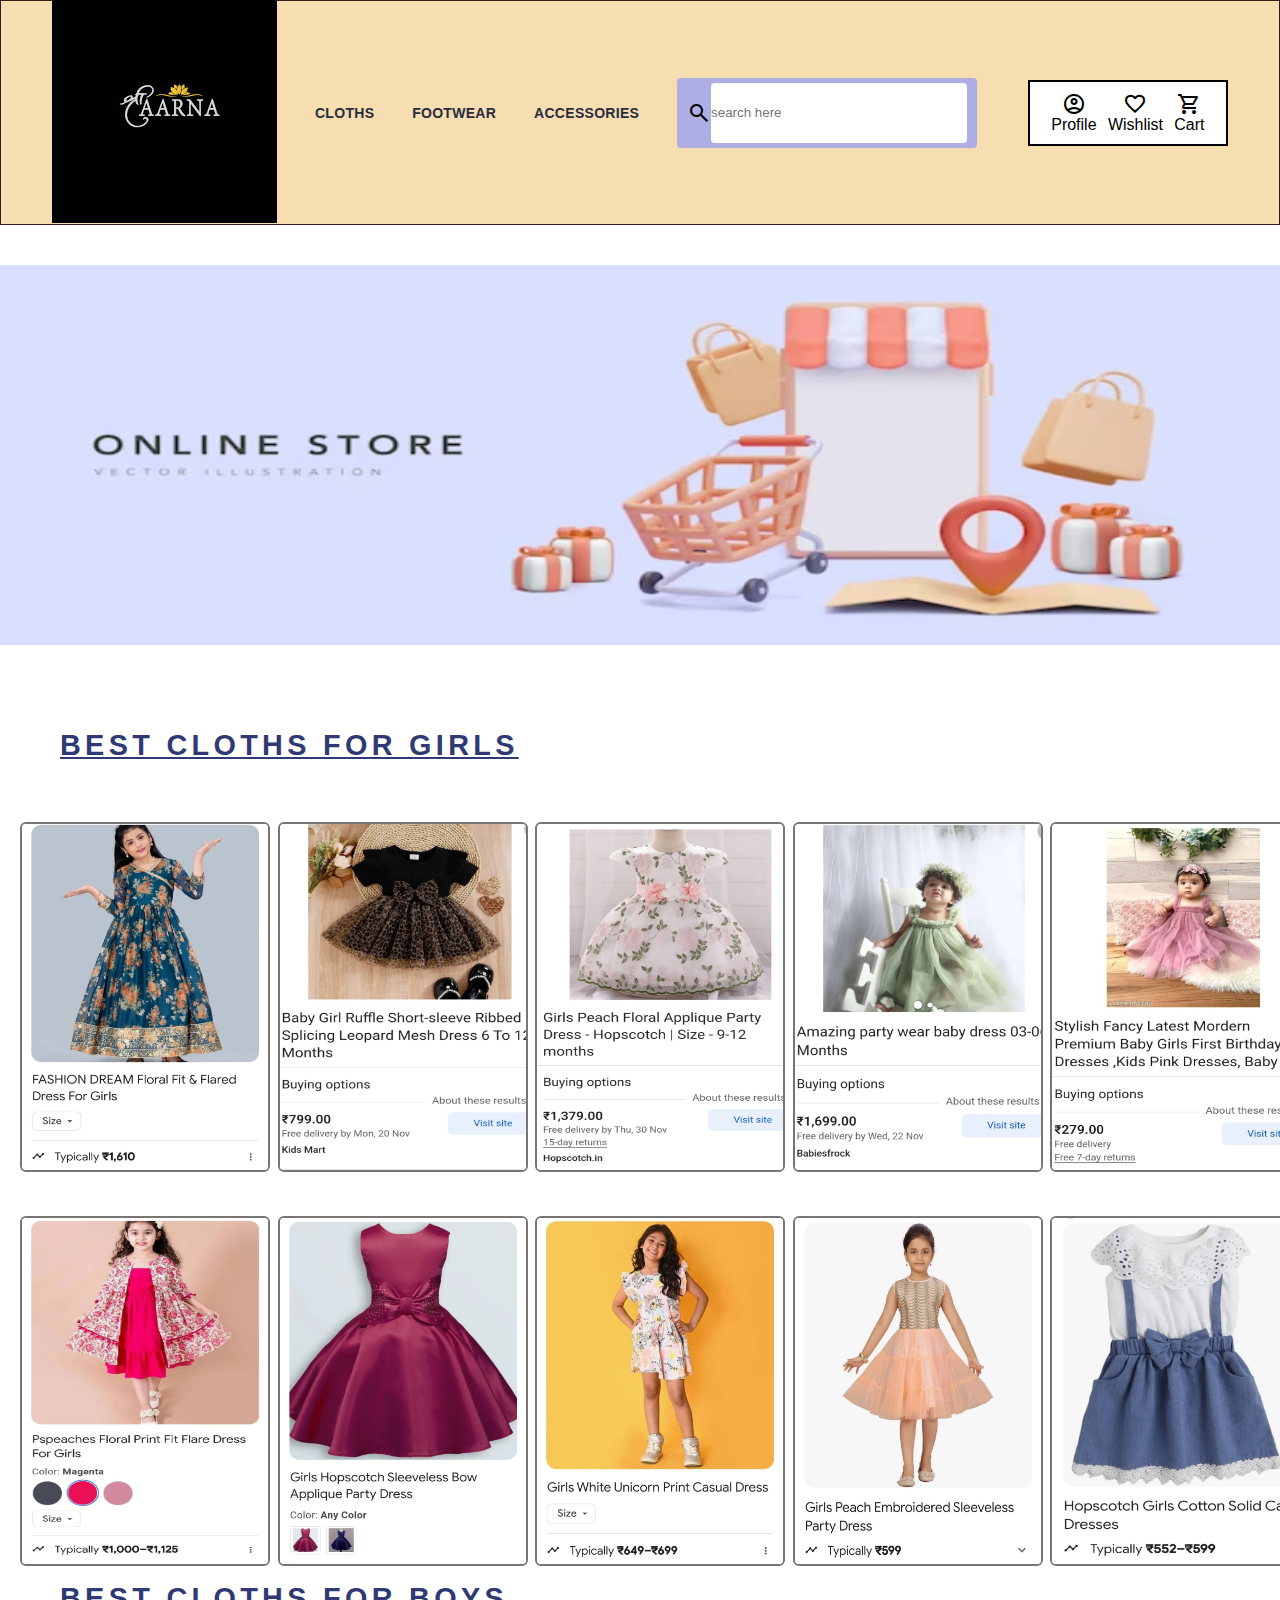
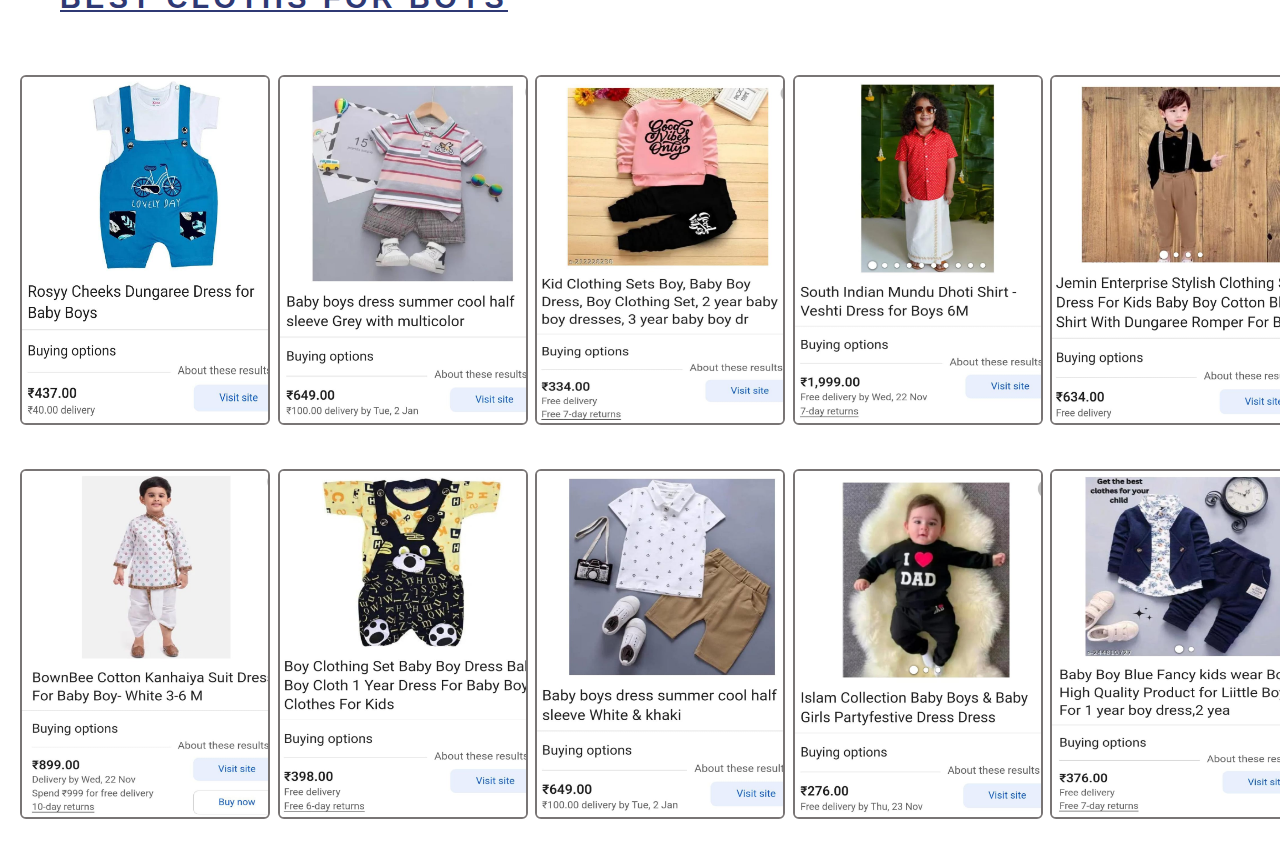
<file: index.html>
<!DOCTYPE html>
<html lang="en">
<head>
    <title>SREE AARNA</title> 
    <link rel="stylesheet" href="style.css">
     <link rel="stylesheet" href="https://fonts.googleapis.com/css2?family=Material+Symbols+Outlined:opsz,wght,FILL,GRAD@20..48,100..700,0..1,-50..200" />
     <link rel="stylesheet" href="https://fonts.googleapis.com/css2?family=Material+Symbols+Outlined:opsz,wght,FILL,GRAD@20..48,100..700,0..1,-50..200" />
     <link rel="stylesheet" href="https://fonts.googleapis.com/css2?family=Material+Symbols+Outlined:opsz,wght,FILL,GRAD@24,400,0,0" />
     <link rel="stylesheet" href="https://fonts.googleapis.com/css2?family=Material+Symbols+Outlined:opsz,wght,FILL,GRAD@24,400,0,0" />
    </head>
    <body>
        <header>
            <div class="logo-container">
                <a href="#" ><img class="logo" src="images/logo.png" alt="image"></a>
            </div>
            <div class="nav">
                <a href="index.html">Cloths</a>
                <a href="footwear.html">Footwear</a>
                <a href="accessories.html">Accessories</a>
                </div>
            <div class="search">
                <span class="material-symbols-outlined">search </span> 
                <input  class="search-bar" placeholder="search here" >
            </div>
            <div class="action">
                <div class="action-container">
                   <span class="material-symbols-outlined"> account_circle </span>
                   <span>Profile</span>
                </div>
                <div class="action-container">
                    <span class="material-symbols-outlined"> favorite  </span>
                    <span>Wishlist</span>
                </div>
                <div class="action-container">
                    <span class="material-symbols-outlined"> shopping_cart </span>
                    <span>Cart</span>
                </div>
            </div>
        </header>
        <main>
            <div class="banner-container">
                <img class="image-banner"  src="images/banner-fotor-2023111315157.jpg">
            </div>
            <div class="category-heading">BEST CLOTHS FOR GIRLS</div>
            <div class="category-items">
                <a href="#"><img class="sale-item" src="images/girls/1.jpg"></a>
                <a href="#"><img class="sale-item" src="images/girls/5.jpg"></a>
                <a href="#"><img class="sale-item" src="images/girls/6.jpg"></a>
                <a href="#"><img class="sale-item" src="images/girls/7.jpg"></a>
                <a href="#"><img class="sale-item" src="images/girls/8.jpg"></a>
                <a href="#"><img class="sale-item" src="images/girls/10.jpg"></a>
                <a href="#"><img class="sale-item" src="images/girls/12.jpg"></a>
                <a href="#"><img class="sale-item" src="images/girls/13.jpg"></a>
                <a href="#"><img class="sale-item" src="images/girls/14.jpg"></a>
                <a href="#"><img class="sale-item" src="images/girls/15.jpg"></a>
                 </div>
                 <div class="category-heading">BEST CLOTHS FOR BOYS</div>
                 <div class="category-items">
                     <a href="#"><img class="sale-item" src="images/boys/B.jpg"></a>
                     <a href="#"><img class="sale-item" src="images/boys/D.jpg"></a>
                     <a href="#"><img class="sale-item" src="images/boys/E.jpg"></a>
                     <a href="#"><img class="sale-item" src="images/boys/F.jpg"></a>
                     <a href="#"><img class="sale-item" src="images/boys/G.jpg"></a>
                     <a href="#"><img class="sale-item" src="images/boys/H.jpg"></a>
                     <a href="#"><img class="sale-item" src="images/boys/J.jpg"></a>
                     <a href="#"><img class="sale-item" src="images/boys/N.jpg"></a>
                     <a href="#"><img class="sale-item" src="images/boys/P.jpg"></a>
                     <a href="#"><img class="sale-item" src="images/boys/S.jpg"></a>      
                 </div>
        </main>
    </body>
    </html>
</file>
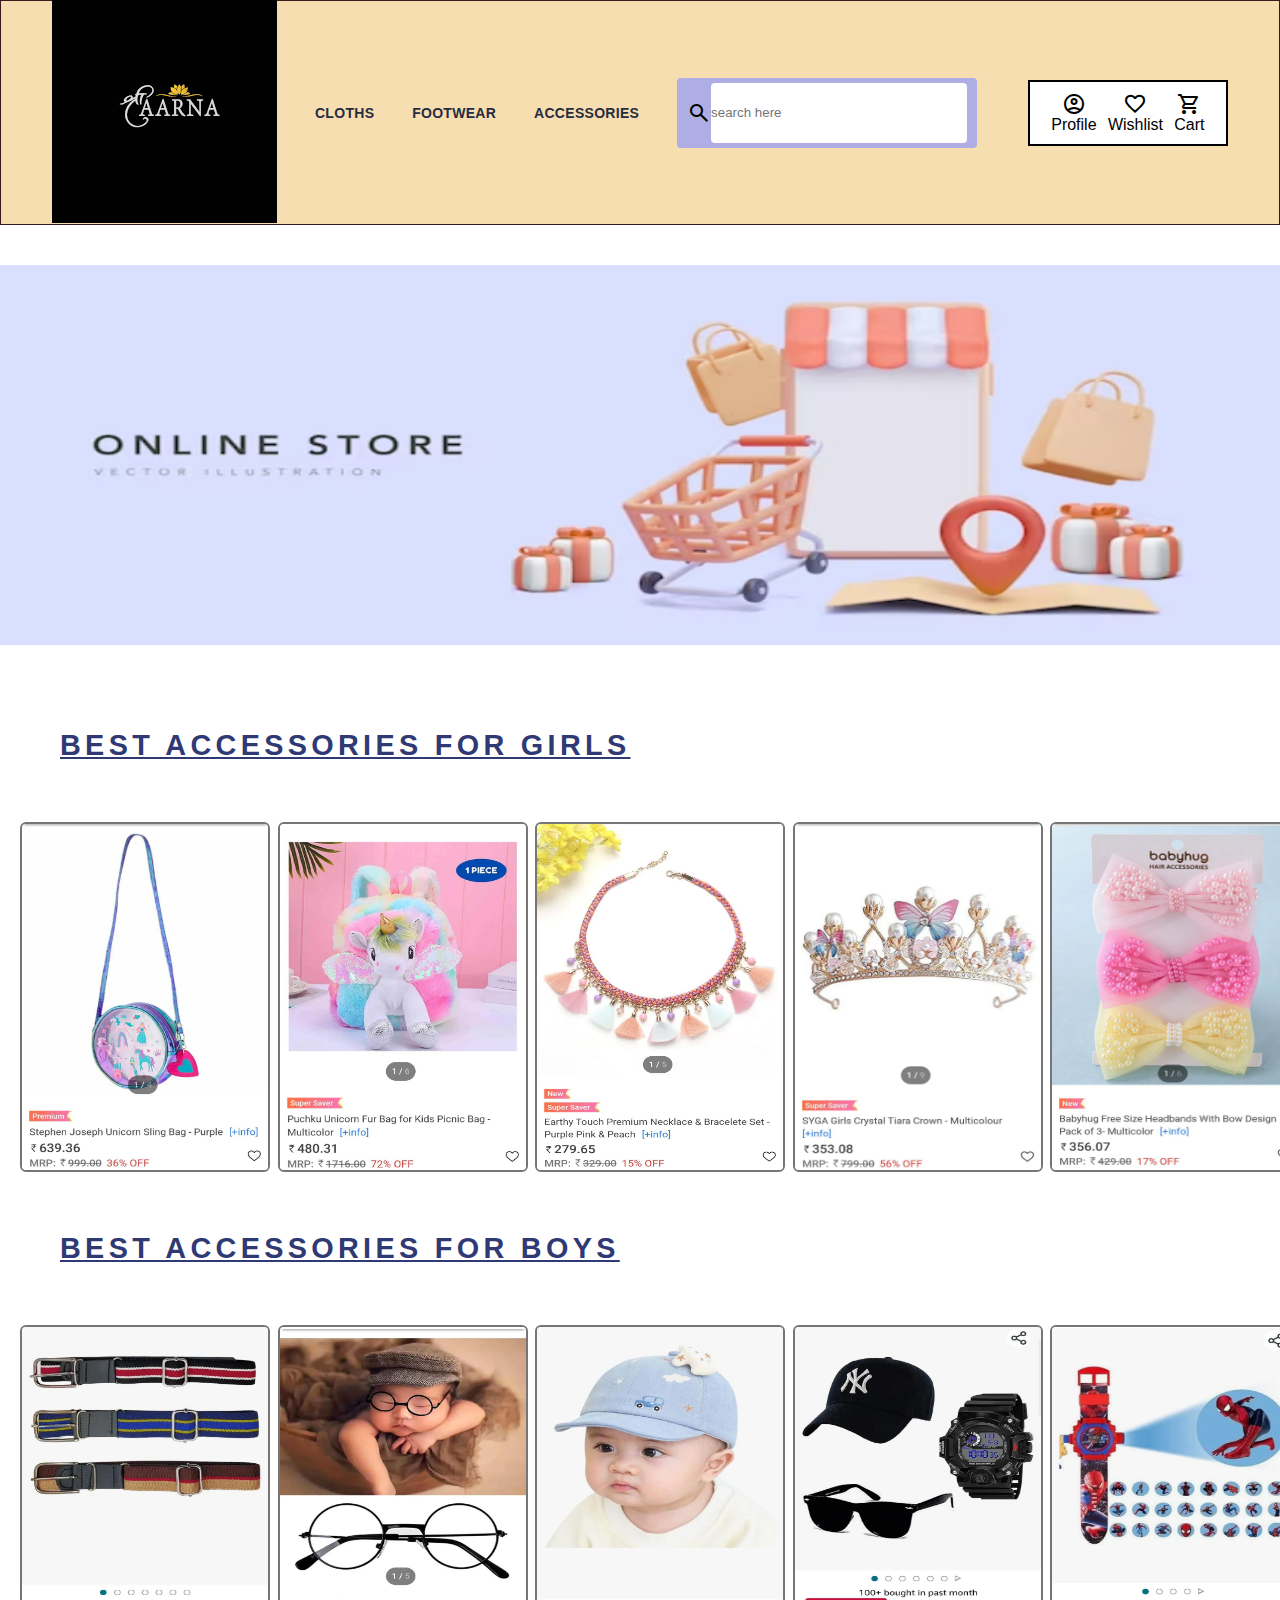
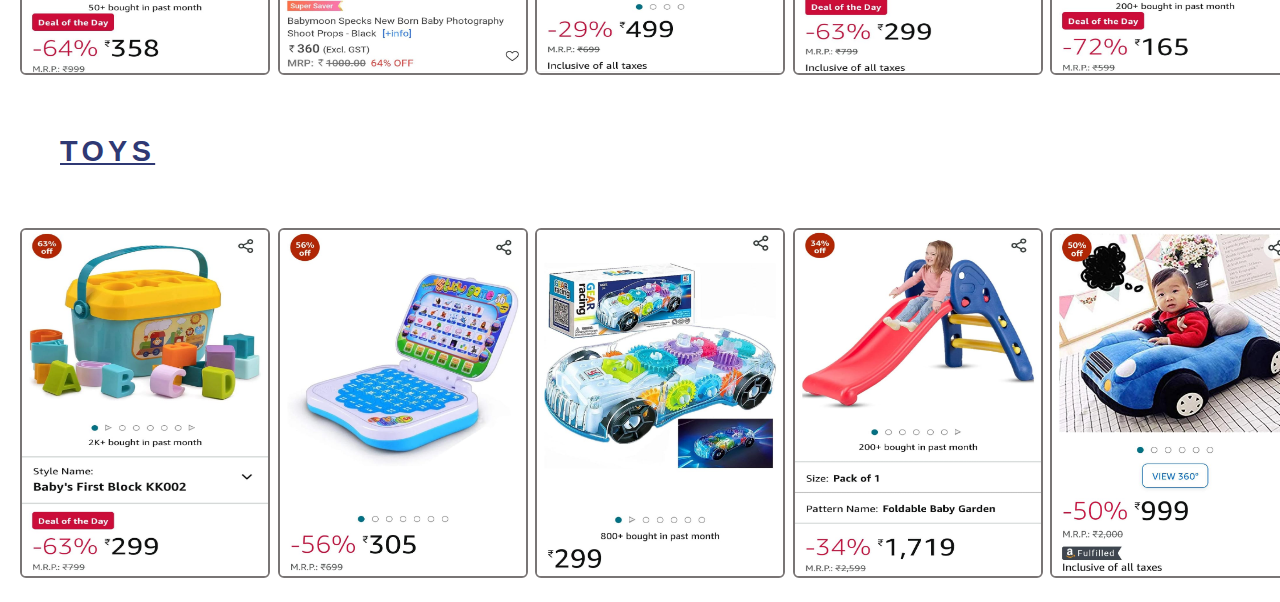
<file: accessories.html>
<!DOCTYPE html>
<html lang="en">
<head>
    <title>SREE AARNA</title> 
    <link rel="stylesheet" href="style.css">
    <link rel="stylesheet" href="https://fonts.googleapis.com/css2?family=Material+Symbols+Outlined:opsz,wght,FILL,GRAD@20..48,100..700,0..1,-50..200" />
    <link rel="stylesheet" href="https://fonts.googleapis.com/css2?family=Material+Symbols+Outlined:opsz,wght,FILL,GRAD@20..48,100..700,0..1,-50..200" />
    <link rel="stylesheet" href="https://fonts.googleapis.com/css2?family=Material+Symbols+Outlined:opsz,wght,FILL,GRAD@24,400,0,0" />
    <link rel="stylesheet" href="https://fonts.googleapis.com/css2?family=Material+Symbols+Outlined:opsz,wght,FILL,GRAD@24,400,0,0" />
    </head>
    <body>
        <header>
            <div class="logo-container">
                <a href="#" ><img class="logo" src="images/logo.png" alt="image"></a>
            </div>
            <div class="nav">
                <a href="index.html">Cloths</a>
                <a href="footwear.html">Footwear</a>
                <a href="accessories.html">Accessories</a>
                </div>
                <div class="search">
                    <span class="material-symbols-outlined">search </span> 
                    <input  class="search-bar" placeholder="search here" >
                </div>
                <div class="action">
                    <div class="action-container">
                       <span class="material-symbols-outlined"> account_circle </span>
                       <span>Profile</span>
                    </div>
                    <div class="action-container">
                        <span class="material-symbols-outlined"> favorite  </span>
                        <span>Wishlist</span>
                    </div>
                    <div class="action-container">
                        <span class="material-symbols-outlined"> shopping_cart </span>
                        <span>Cart</span>
                    </div>
                </div>
        </header>
        <main>
            <div class="banner-container">
            <img class="image-banner"  src="images/banner-fotor-2023111315157.jpg">
        </div>
        <div class="category-heading">BEST ACCESSORIES FOR GIRLS</div>
        <div class="items">
            <a href="#"><img class="sale-item" src="images/access/g1.jpg"></a>
            <a href="#"><img class="sale-item" src="images/access/g2.jpg"></a>
            <a href="#"><img class="sale-item" src="images/access/g3.jpg"></a>
            <a href="#"><img class="sale-item" src="images/access/g4.jpg"></a>
            <a href="#"><img class="sale-item" src="images/access/g5.jpg"></a>
            </div>
            <div class="category-heading">BEST ACCESSORIES FOR BOYS</div>
            <div class="items">
                <a href="#"><img class="sale-item" src="images/access/b1.jpg"></a>  
                <a href="#"><img class="sale-item" src="images/access/b2.jpg"></a>  
                <a href="#"><img class="sale-item" src="images/access/b3.jpg"></a>  
                <a href="#"><img class="sale-item" src="images/access/b4.jpg"></a>  
                <a href="#"><img class="sale-item" src="images/access/b5.jpg"></a>  
                </div>
                <div class="category-heading">TOYS</div>
                <div class="items">
                    <a href="#"><img class="sale-item" src="images/access/ac.jpg"></a>  
                    <a href="#"><img class="sale-item" src="images/access/ac1.jpg"></a>  
                    <a href="#"><img class="sale-item" src="images/access/ac2.jpg"></a>  
                    <a href="#"><img class="sale-item" src="images/access/ac3.jpg"></a>  
                    <a href="#"><img class="sale-item" src="images/access/ac4.jpg"></a>  
              </div>
        </main>
    </body>
    </html>
</file>
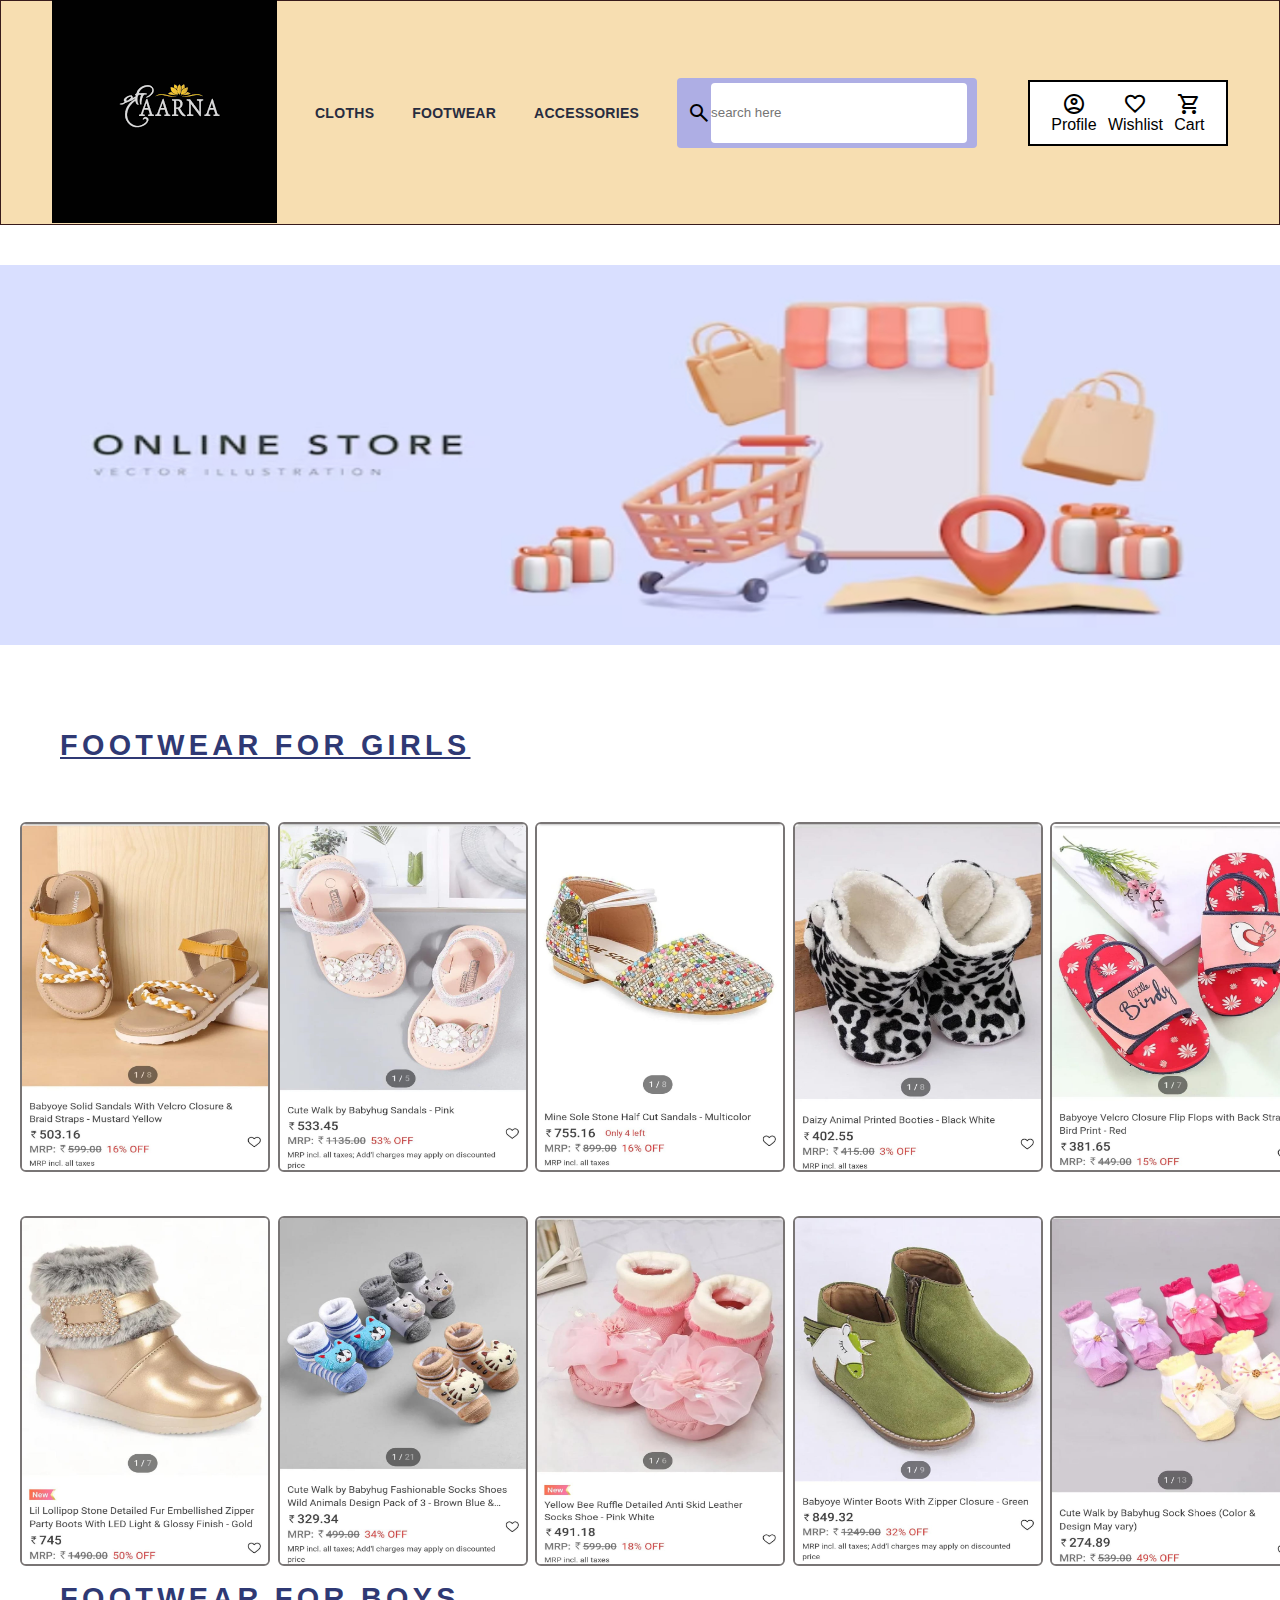
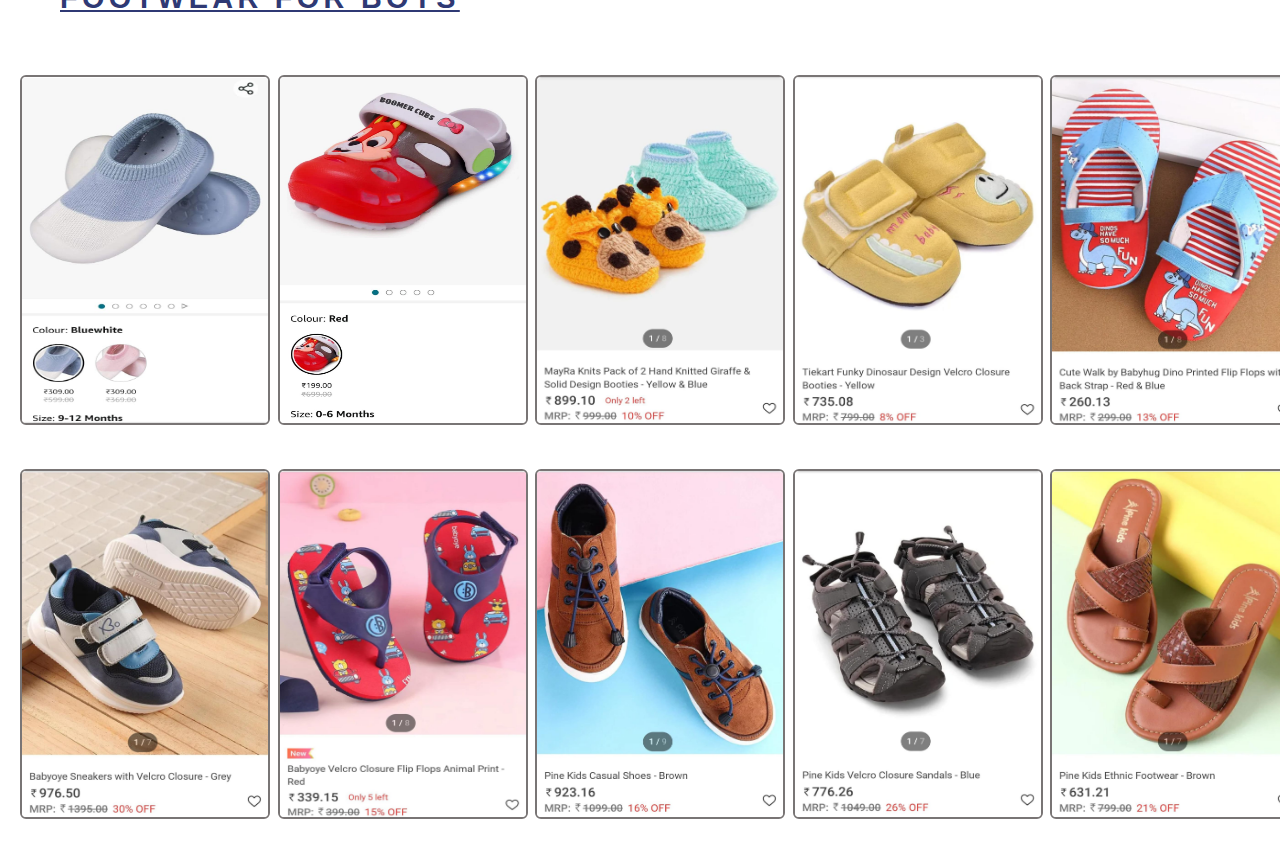
<file: footwear.html>
<!DOCTYPE html>
<html lang="en">
<head>
    <title>SREE AARNA</title> 
    <link rel="stylesheet" href="style.css">
    <link rel="stylesheet" href="style.css">
    <link rel="stylesheet" href="https://fonts.googleapis.com/css2?family=Material+Symbols+Outlined:opsz,wght,FILL,GRAD@20..48,100..700,0..1,-50..200" />
    <link rel="stylesheet" href="https://fonts.googleapis.com/css2?family=Material+Symbols+Outlined:opsz,wght,FILL,GRAD@20..48,100..700,0..1,-50..200" />
    <link rel="stylesheet" href="https://fonts.googleapis.com/css2?family=Material+Symbols+Outlined:opsz,wght,FILL,GRAD@24,400,0,0" />
    <link rel="stylesheet" href="https://fonts.googleapis.com/css2?family=Material+Symbols+Outlined:opsz,wght,FILL,GRAD@24,400,0,0" />
    </head>
    <body>
        <header>
            <div class="logo-container">
                <a href="#" ><img class="logo" src="images/logo.png" alt="image"></a>
            </div>
            <div class="nav">
                <a href="index.html">Cloths</a>
                <a href="footwear.html">Footwear</a>
                <a href="accessories.html">Accessories</a>
                </div>             
                <div class="search">
                    <span class="material-symbols-outlined">search </span> 
                    <input  class="search-bar" placeholder="search here" >
                </div>
                <div class="action">
                    <div class="action-container">
                       <span class="material-symbols-outlined"> account_circle </span>
                       <span>Profile</span>
                    </div>
                    <div class="action-container">
                        <span class="material-symbols-outlined"> favorite  </span>
                        <span>Wishlist</span>
                    </div>
                    <div class="action-container">
                        <span class="material-symbols-outlined"> shopping_cart </span>
                        <span>Cart</span>
                    </div>
                </div>
        </header>
        <main><div class="banner-container">
            <img class="image-banner"  src="images/banner-fotor-2023111315157.jpg">
        </div>
        <div class="category-heading">FOOTWEAR FOR GIRLS</div>
        <div class="category-items">
            <a href="#"><img class="sale-item" src="images/G FOOT/f1.jpg"></a>
            <a href="#"><img class="sale-item" src="images/G FOOT/f2.jpg"></a>
            <a href="#"><img class="sale-item" src="images/G FOOT/f3.jpg"></a>
            <a href="#"><img class="sale-item" src="images/G FOOT/f4.jpg"></a>
            <a href="#"><img class="sale-item" src="images/G FOOT/f5.jpg"></a>
            <a href="#"><img class="sale-item" src="images/G FOOT/f6.jpg"></a>
            <a href="#"><img class="sale-item" src="images/G FOOT/f7.jpg"></a>
            <a href="#"><img class="sale-item" src="images/G FOOT/f8.jpg"></a>
            <a href="#"><img class="sale-item" src="images/G FOOT/f9.jpg"></a>
            <a href="#"><img class="sale-item" src="images/G FOOT/f10.jpg"></a>
          </div>
          <div class="category-heading">FOOTWEAR FOR BOYS</div>
        <div class="category-items">
            <a href="#"><img class="sale-item" src="images/B FOOT/A1.JPG"></a>
            <a href="#"><img class="sale-item" src="images/B FOOT/B2.JPG"></a>
            <a href="#"><img class="sale-item" src="images/B FOOT/C3.JPG"></a>
            <a href="#"><img class="sale-item" src="images/B FOOT/D4.JPG"></a>
            <a href="#"><img class="sale-item" src="images/B FOOT/E5.JPG"></a>
            <a href="#"><img class="sale-item" src="images/B FOOT/F6.JPG"></a>
            <a href="#"><img class="sale-item" src="images/B FOOT/H8.JPG"></a>
            <a href="#"><img class="sale-item" src="images/B FOOT/G7.JPG"></a>
            <a href="#"><img class="sale-item" src="images/B FOOT/I9.JPG"></a>
            <a href="#"><img class="sale-item" src="images/B FOOT/J10.JPG"></a>
        </main>
    </body>
    </html>
</file>
<file: style.css>
*{
    margin:0px;
    padding: 0px;
    font-family: Assistant,-apple-system,BlinkMacSystemFont,Segoe UI,Roboto,Helvetica,Arial,sans-serif;
    box-sizing: border-box;
}
header{
    display:flex;
    background-color: rgb(247, 222, 177);
    height: 225px;
    justify-content: space-evenly;
    align-items: center;
    border: 1px solid rgb(56, 27, 27);
}
.logo{
    height: 225px;
    width:225px;
}
.action{
    margin:4%;
}
.logo-container{
    margin-left: 4%;
}
.nav{
    display: flex;
    justify-content: space-evenly;
    min-width: 400px;
}
.nav a{
    font-size: 14px;
    letter-spacing: .3px;
    color: #282c3f;
    font-weight: 700;
    text-transform: uppercase;
    text-decoration: none;  
    
}
.search{
    height: 50px;
    width:30%;
    display: flex;
    align-items: center;
    box-sizing: content-box;
    padding: 10px;
    background-color: #aeaee4;
    font-weight: 300;
    border-radius: 4px 4px 4px 4px;
}
.nav a:hover {
    border-bottom: 4px solid rgb(0, 57, 122);
}
.search-bar{
       height: 60px;
       width: 30px;
        flex-grow: 1;
        
        border:0;
        border-radius: 4px 4px 4px 4px; 
}
.action{
    display:flex;
    min-width: 200px;
    justify-content: space-evenly; 
    background-color: #ffff;
    padding:10px;
    border: 2px solid black;
}
.action-container{
    display: flex;
    flex-direction: column;
    align-items: center;   
}
.action .action-container:hover{
    border-bottom:3px solid black;
    background-color: rgb(169, 214, 169);
}
.banner-container {
    margin: 40px 0;
}
.image-banner{
    width: 100%;
}
.category-heading {
    text-transform: uppercase;
    color: #2f3974;
    letter-spacing: .15em;
    font-size: 1.8em;
    margin: 50px 0 10px 30px;
    max-height: 5em;
    font-weight: 700;
    text-decoration: underline;
    padding: 30px;
}
.category-items {
    display: flex;
    flex-direction: row;
    flex-wrap:  wrap;
    justify-content: space-between;
    height: 700px;
}
.sale-item {
    width: 250px;
    height: 350px;
    border: 2px solid rgb(121, 117, 117);
    border-radius: 6px  ;
     margin: 8%;
 }
.items{
    display: flex;
    flex-direction: row;
    flex-wrap:  wrap;
    justify-content: space-between;
    height: 350px;
}
</file>
